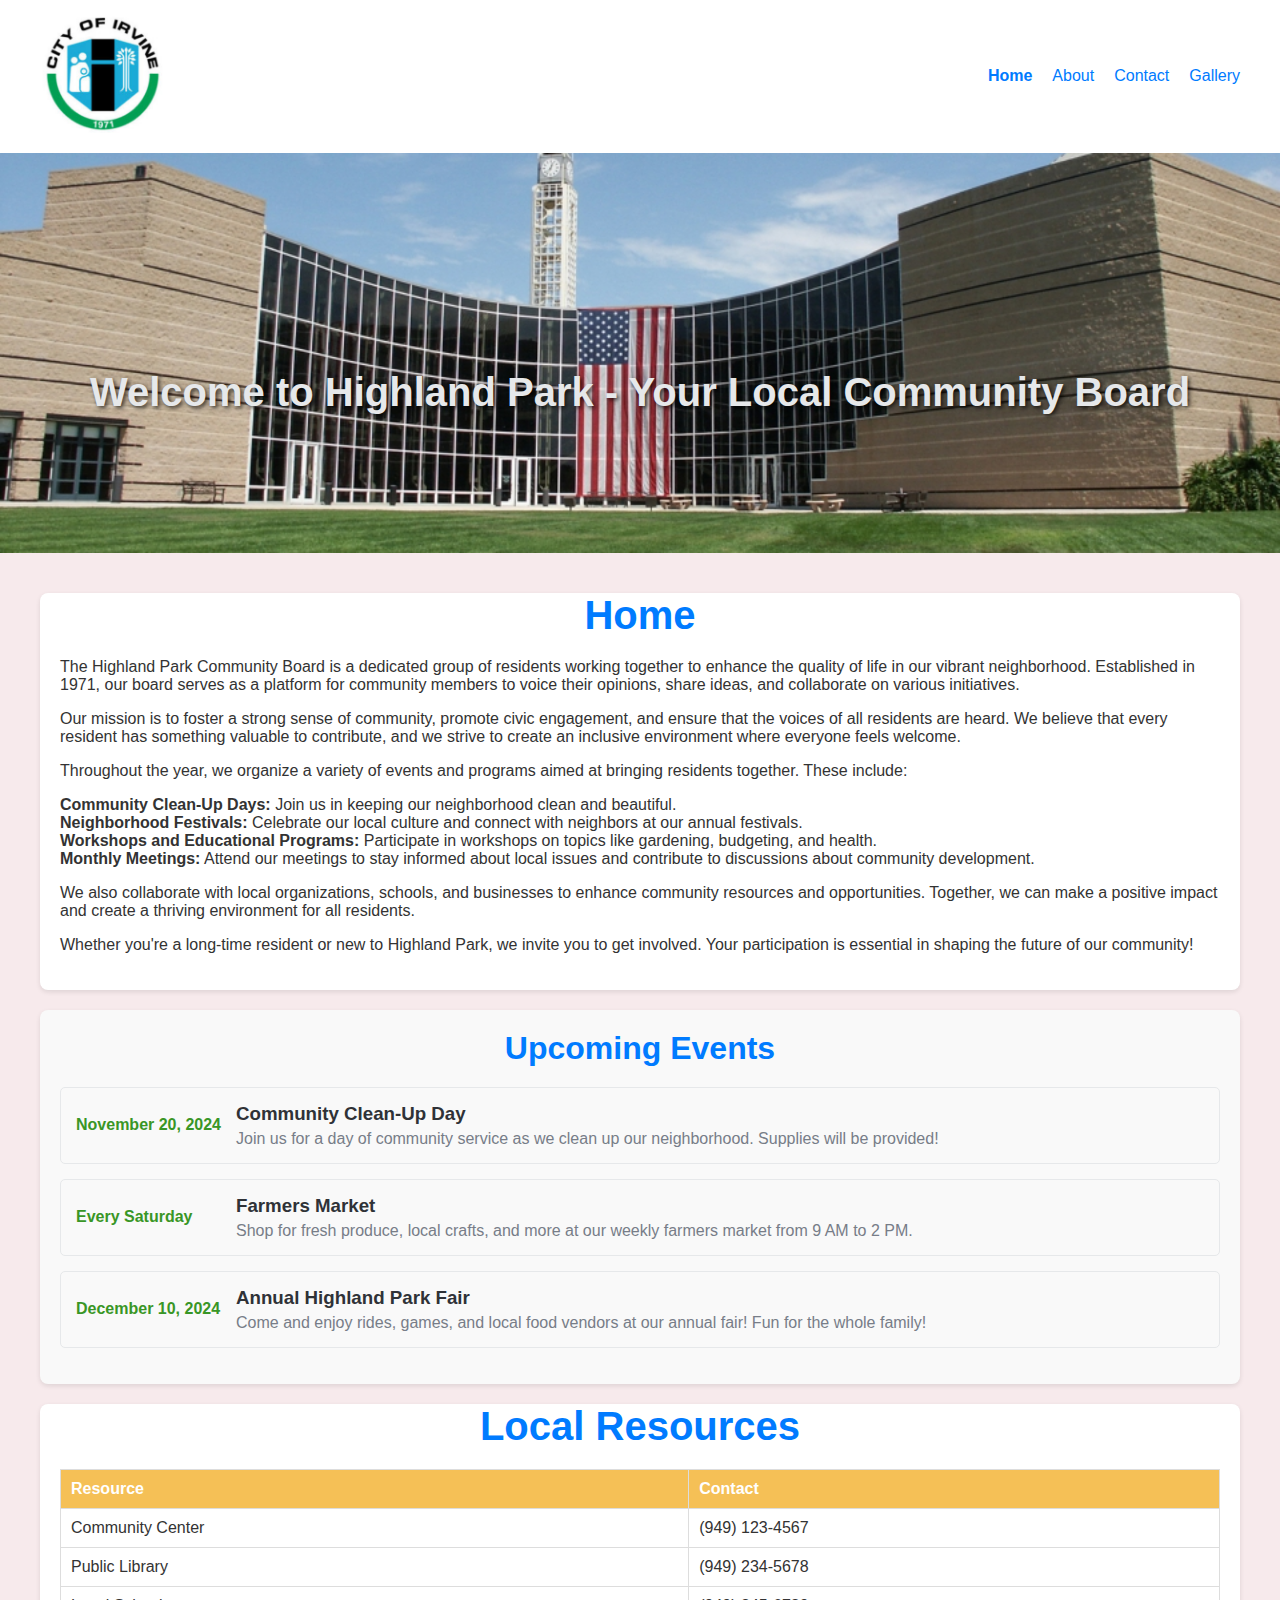
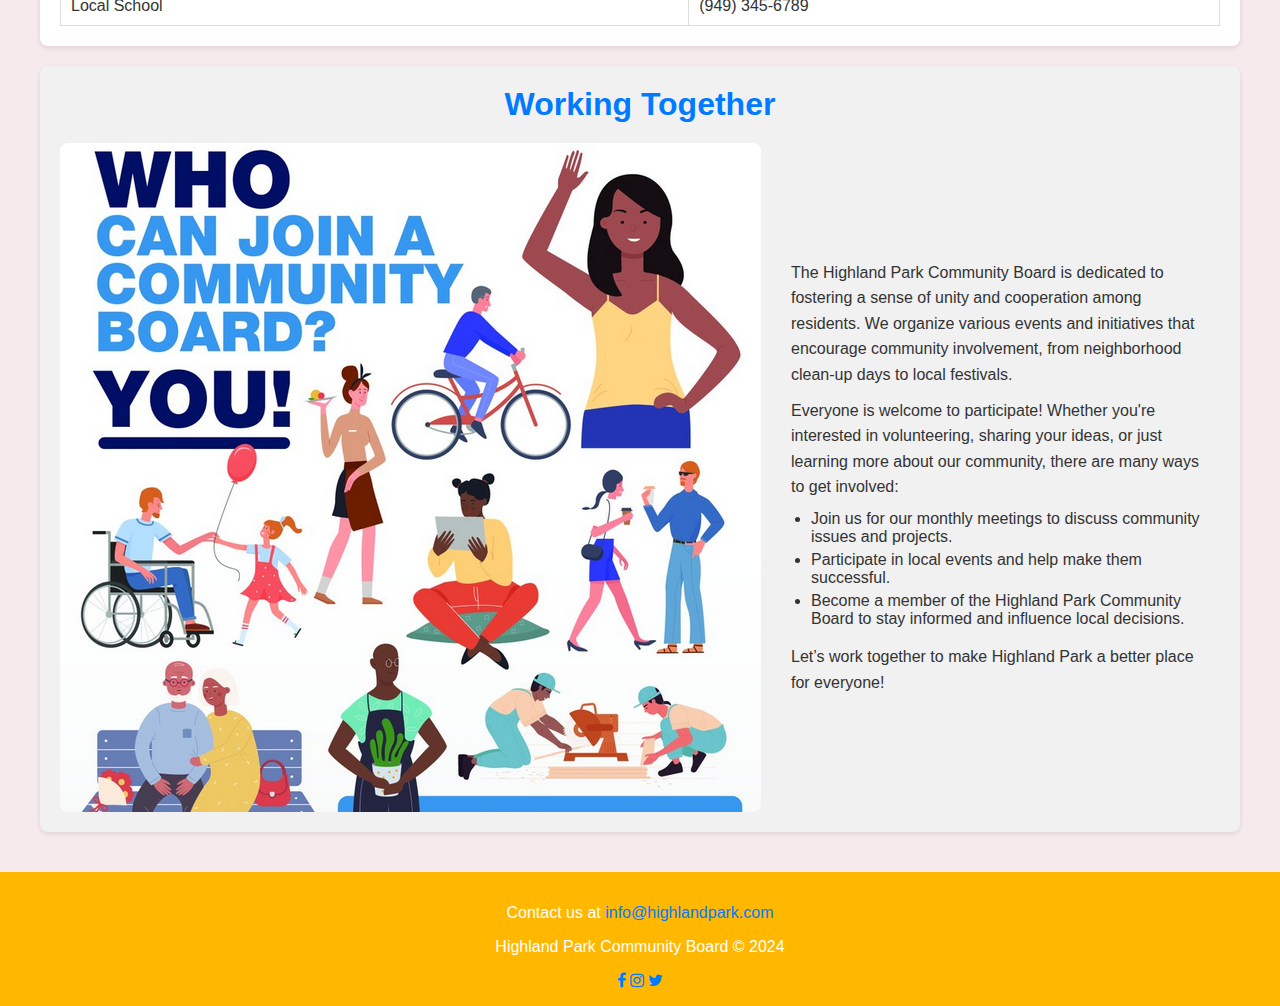
<file: index.html>
<!DOCTYPE html>
<html lang="en">
<head>
    <meta charset="UTF-8">
    <meta name="viewport" content="width=device-width, initial-scale=1.0">
    <title>Highland Park Community Board</title>
    <link rel="stylesheet" href="style.css">
    <link rel="stylesheet" href="https://cdnjs.cloudflare.com/ajax/libs/font-awesome/4.7.0/css/font-awesome.min.css">
</head>

    
    <body id="home">
        <!-- Container for the entire page -->
        <div id="container">
    
        <!-- Header section -->
        <header>
            <div class="main-header">
                <div class="logo">
                    <img src="images/logo.png" alt="Highland Park Community Board" width="125">
                </div>
                    <nav class="main-menu">
                        <ul>
                            <li class="active"><a href="index.html">Home</a></li>
                            <li><a href="about.html">About</a></li>
                            <li><a href="contact.html">Contact</a></li>
                            <li><a href="gallery.html">Gallery</a></li>
                        </ul>
                </nav>
            </div>
        </header>

    <div class="cover-image">
        <h2>Welcome to Highland Park - Your Local Community Board</h2>
    </div>

    <main>
    <section>
        <h2>Home</h2>
        <p>The Highland Park Community Board is a dedicated group of residents working together to enhance the quality of life in our vibrant neighborhood. Established in 1971, our board serves as a platform for community members to voice their opinions, share ideas, and collaborate on various initiatives.</p>
        <p>Our mission is to foster a strong sense of community, promote civic engagement, and ensure that the voices of all residents are heard. We believe that every resident has something valuable to contribute, and we strive to create an inclusive environment where everyone feels welcome.</p>
        <p>Throughout the year, we organize a variety of events and programs aimed at bringing residents together. These include:</p>
        <ul>
            <li><strong>Community Clean-Up Days:</strong> Join us in keeping our neighborhood clean and beautiful.</li>
            <li><strong>Neighborhood Festivals:</strong> Celebrate our local culture and connect with neighbors at our annual festivals.</li>
            <li><strong>Workshops and Educational Programs:</strong> Participate in workshops on topics like gardening, budgeting, and health.</li>
            <li><strong>Monthly Meetings:</strong> Attend our meetings to stay informed about local issues and contribute to discussions about community development.</li>
        </ul>
        <p>We also collaborate with local organizations, schools, and businesses to enhance community resources and opportunities. Together, we can make a positive impact and create a thriving environment for all residents.</p>
        <p>Whether you're a long-time resident or new to Highland Park, we invite you to get involved. Your participation is essential in shaping the future of our community!</p>
    </section>

    <section class="upcoming-events">
        <h2>Upcoming Events</h2>
        <ul>
            <li>
                <div class="event-date">November 20, 2024</div>
                <div class="event-info">
                    <h3>Community Clean-Up Day</h3>
                    <p>Join us for a day of community service as we clean up our neighborhood. Supplies will be provided!</p>
                </div>
            </li>
            <li>
                <div class="event-date">Every Saturday</div>
                <div class="event-info">
                    <h3>Farmers Market</h3>
                    <p>Shop for fresh produce, local crafts, and more at our weekly farmers market from 9 AM to 2 PM.</p>
                </div>
            </li>
            <li>
                <div class="event-date">December 10, 2024</div>
                <div class="event-info">
                    <h3>Annual Highland Park Fair</h3>
                    <p>Come and enjoy rides, games, and local food vendors at our annual fair! Fun for the whole family!</p>
                </div>
            </li>
        </ul>
    </section>

        <section>
            <h2>Local Resources</h2>
            <table>
                <thead>
                    <tr>
                        <th>Resource</th>
                        <th>Contact</th>
                    </tr>
                </thead>
                <tbody>
                    <tr>
                        <td>Community Center</td>
                        <td>(949) 123-4567</td>
                    </tr>
                    <tr>
                        <td>Public Library</td>
                        <td>(949) 234-5678</td>
                    </tr>
                    <tr>
                        <td>Local School</td>
                        <td>(949) 345-6789</td>
                    </tr>
                </tbody>
            </table>
        </section>

        <section class="working-together">
            <h2>Working Together</h2>
            <div class="working-content">
                <img src="images/WhoCanJoin.png" alt="Community Event" class="working-image">
                <div class="working-text">
                    <p>The Highland Park Community Board is dedicated to fostering a sense of unity and cooperation among residents. We organize various events and initiatives that encourage community involvement, from neighborhood clean-up days to local festivals.</p>
                    <p>Everyone is welcome to participate! Whether you're interested in volunteering, sharing your ideas, or just learning more about our community, there are many ways to get involved:</p>
                    <ul>
                        <li>Join us for our monthly meetings to discuss community issues and projects.</li>
                        <li>Participate in local events and help make them successful.</li>
                        <li>Become a member of the Highland Park Community Board to stay informed and influence local decisions.</li>
                    </ul>
                    <p>Let’s work together to make Highland Park a better place for everyone!</p>
                </div>
            </div>
        </section>
        
    </main>

    <footer>
        <p>Contact us at <a href="mailto:info@highlandpark.com">info@highlandpark.com</a></p>
        <p>Highland Park Community Board &copy; 2024</p>
        <div class="social">
            <a href="https://facebook.com" class="fa fa-facebook"></a>
            <a href="https://instagram.com" class="fa fa-instagram"></a>
            <a href="https://twitter.com" class="fa fa-twitter"></a>
        </div>
    </footer>
</body>
</html>
</file>
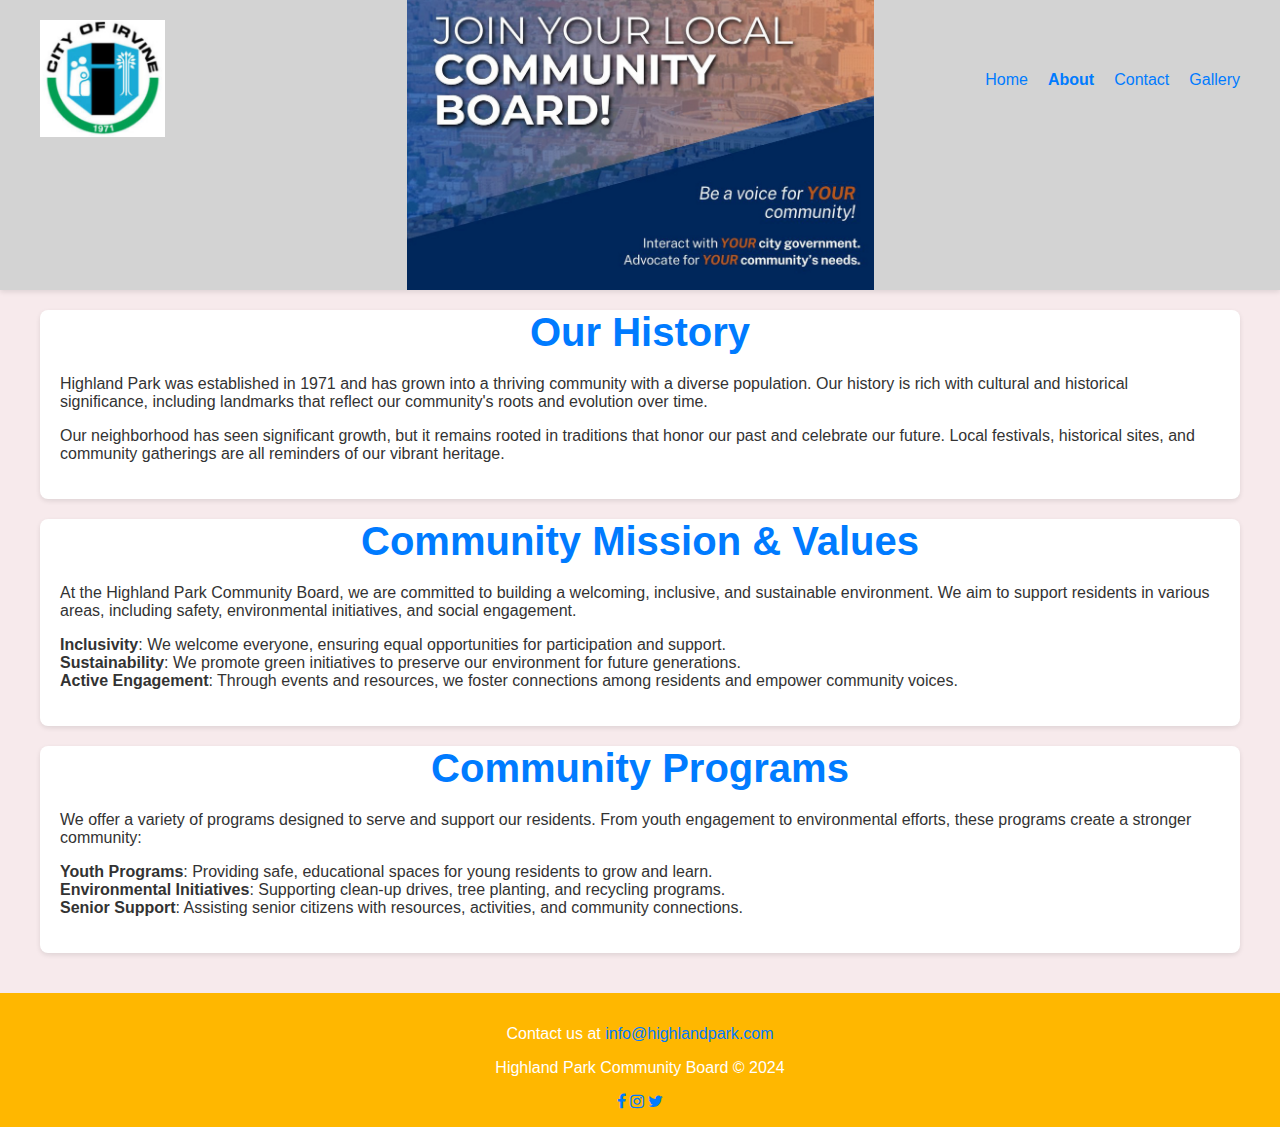
<file: about.html>
<!DOCTYPE html>
<html lang="en">
<head>
    <meta charset="UTF-8">
    <meta name="viewport" content="width=device-width, initial-scale=1.0">
    <title>Highland Park Community Board</title>
    <link rel="stylesheet" href="style.css">
    <link rel="stylesheet" href="https://cdnjs.cloudflare.com/ajax/libs/font-awesome/4.7.0/css/font-awesome.min.css">
</head>

    <body id="about">
        <!-- Container for the entire page -->
        <div id="container">
    
        <!-- Header section -->
        <header>
            <div class="main-header">
                <div class="logo">
                    <img src="images/logo.png" alt="Highland Park Community Board" width="125">
                </div>
                    <nav class="main-menu">
                        <ul>
                            <li><a href="index.html">Home</a></li>
                            <li class="active"><a href="about.html">About</a></li>
                            <li><a href="contact.html">Contact</a></li>
                            <li><a href="gallery.html">Gallery</a></li>
                        </ul>
                </nav>
            </div>
    </header>

    <main>
        <section>
            <h2>Our History</h2>
            <p>Highland Park was established in 1971 and has grown into a thriving community with a diverse population. Our history is rich with cultural and historical significance, including landmarks that reflect our community's roots and evolution over time.</p>
            <p>Our neighborhood has seen significant growth, but it remains rooted in traditions that honor our past and celebrate our future. Local festivals, historical sites, and community gatherings are all reminders of our vibrant heritage.</p>
        </section>

        <section>
            <h2>Community Mission & Values</h2>
            <p>At the Highland Park Community Board, we are committed to building a welcoming, inclusive, and sustainable environment. We aim to support residents in various areas, including safety, environmental initiatives, and social engagement.</p>
            <ul>
                <li><strong>Inclusivity</strong>: We welcome everyone, ensuring equal opportunities for participation and support.</li>
                <li><strong>Sustainability</strong>: We promote green initiatives to preserve our environment for future generations.</li>
                <li><strong>Active Engagement</strong>: Through events and resources, we foster connections among residents and empower community voices.</li>
            </ul>
        </section>

        <section>
            <h2>Community Programs</h2>
            <p>We offer a variety of programs designed to serve and support our residents. From youth engagement to environmental efforts, these programs create a stronger community:</p>
            <ul>
                <li><strong>Youth Programs</strong>: Providing safe, educational spaces for young residents to grow and learn.</li>
                <li><strong>Environmental Initiatives</strong>: Supporting clean-up drives, tree planting, and recycling programs.</li>
                <li><strong>Senior Support</strong>: Assisting senior citizens with resources, activities, and community connections.</li>
            </ul>
        </section>

    </main>

    <footer>
        <p>Contact us at <a href="mailto:info@highlandpark.com">info@highlandpark.com</a></p>
        <p>Highland Park Community Board &copy; 2024</p>
        <div class="social">
            <a href="https://facebook.com" class="fa fa-facebook"></a>
            <a href="https://instagram.com" class="fa fa-instagram"></a>
            <a href="https://twitter.com" class="fa fa-twitter"></a>
        </div>
    </footer>

</body>
</html>
</file>
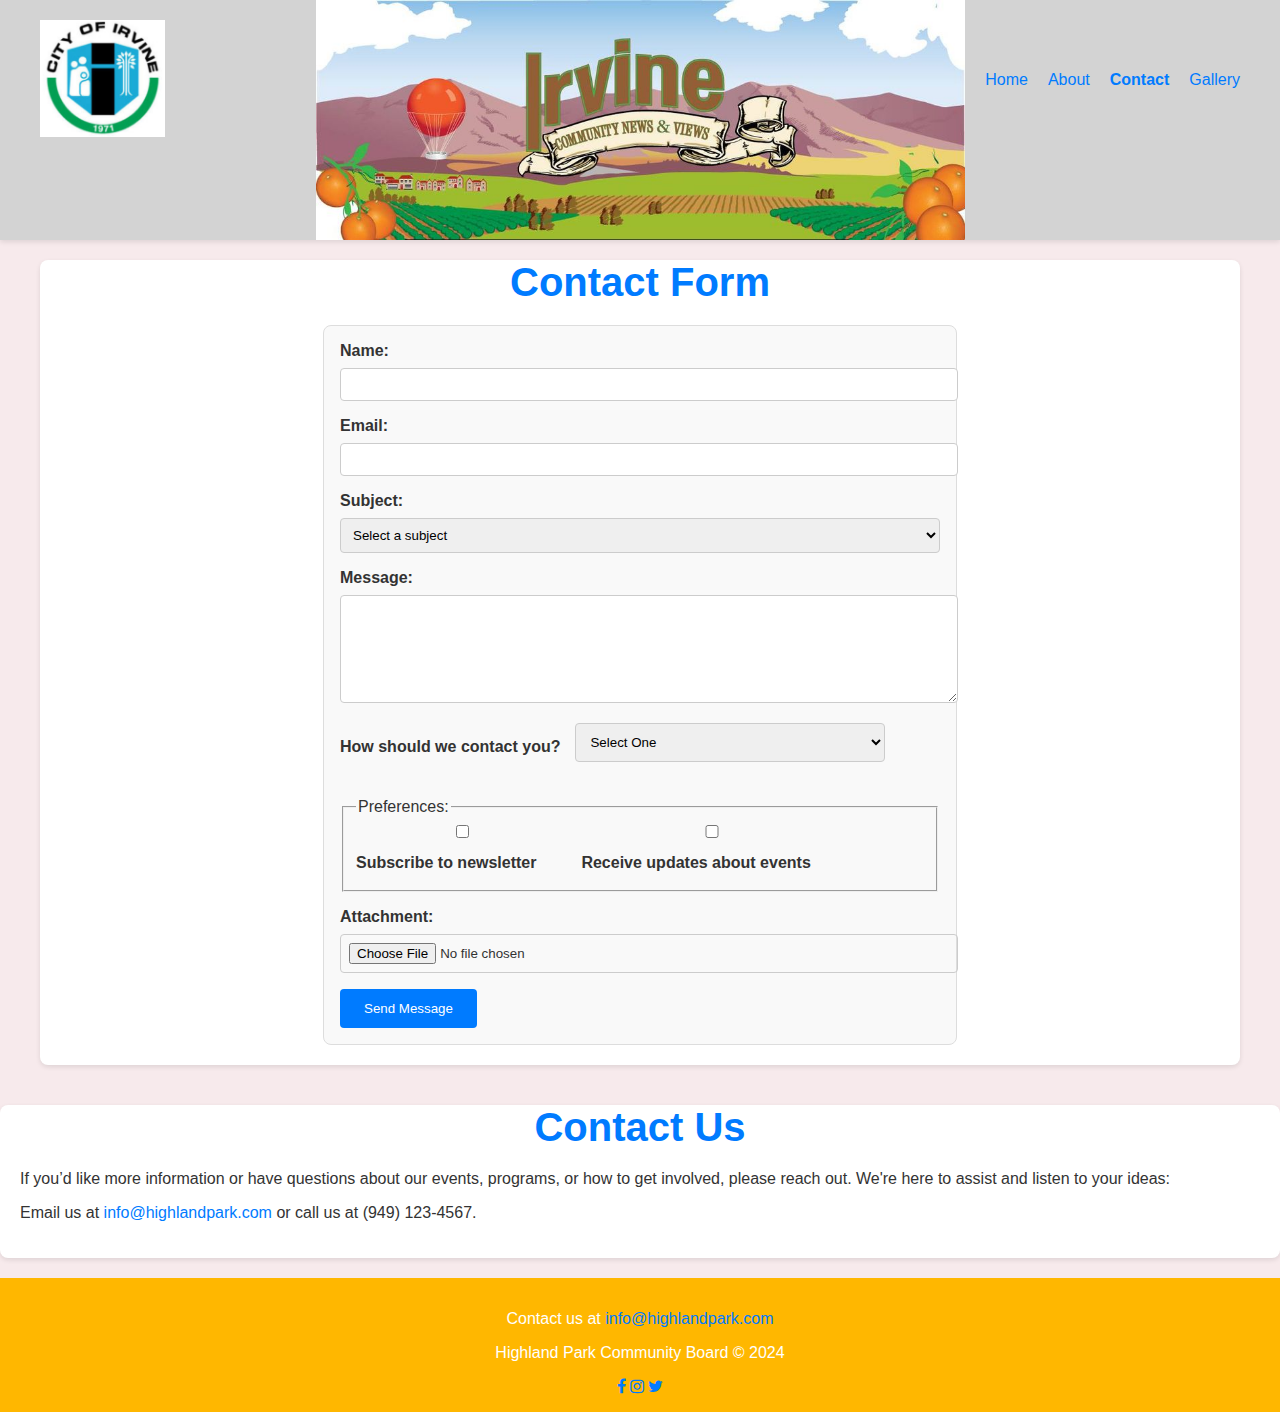
<file: contact.html>
<!DOCTYPE html>
<html lang="en">
<head>
    <meta charset="UTF-8">
    <meta name="viewport" content="width=device-width, initial-scale=1.0">
    <title>Highland Park Community Board</title>
    <link rel="stylesheet" href="style.css">
    <link rel="stylesheet" href="https://cdnjs.cloudflare.com/ajax/libs/font-awesome/4.7.0/css/font-awesome.min.css">
</head>

    <body id="contact">
        <!-- Container for the entire page -->
        <div id="container">
    
        <!-- Header section -->
        <header>
            <div class="main-header">
                <div class="logo">
                    <img src="images/logo.png" alt="Highland Park Community Board" width="125">
                </div>
                    <nav class="main-menu">
                        <ul>
                            <li><a href="index.html">Home</a></li>
                            <li><a href="about.html">About</a></li>
                            <li class="active"><a href="contact.html">Contact</a></li>
                            <li><a href="gallery.html">Gallery</a></li>
                        </ul>
                </nav>
            </div>
    </header>

    <main>
        <section>
            <h2>Contact Form</h2>
            <form action="submit_form.php" method="post" enctype="multipart/form-data">
                <label for="name">Name:</label>
                <input type="text" id="name" name="name" required>

                <label for="email">Email:</label>
                <input type="email" id="email" name="email" required>

                <label for="subject">Subject:</label>
                <select id="subject" name="subject" required>
                    <option value="">Select a subject</option>
                    <option value="general_inquiry">General Inquiry</option>
                    <option value="feedback">Feedback</option>
                    <option value="event">Event Request</option>
                    <option value="other">Other</option>
                </select>

                <label for="message">Message:</label>
                <textarea id="message" name="message" rows="6" required></textarea>

                <div class="dropdown">
                    <label for="contactMethod">How should we contact you?</label>
                    <select id="contactMethod">
                        <option value="">Select One</option>
                        <option value="email">Email</option>
                        <option value="phone">Phone</option>
                    </select>
                </div>
                
                <div class="contact-input" id="emailInput" style="display: none;">
                    <label for="email">Email:</label>
                    <input type="email" id="email" name="email" placeholder="johndoe@gmail.com">
                </div>
                
                <div class="contact-input" id="phoneInput" style="display: none;">
                    <label for="phone">Phone:</label>
                    <input type="text" id="phone" name="phone" placeholder="xxx-xxx-xxxx">
                </div>

                <fieldset class="checkbox-group">
                    <legend>Preferences:</legend>
                    <label><input type="checkbox" name="preferences[]" value="newsletter"> Subscribe to newsletter</label>
                    <label><input type="checkbox" name="preferences[]" value="updates"> Receive updates about events</label>
                </fieldset>

                <label for="attachment">Attachment:</label>
                <input type="file" id="attachment" name="attachment">

                <button type="submit">Send Message</button>
            </form>
        </section>
    </main>

    <section>
        <h2>Contact Us</h2>
        <p>If you’d like more information or have questions about our events, programs, or how to get involved, please reach out. We're here to assist and listen to your ideas:</p>
        <p>Email us at <a href="mailto:info@highlandpark.com">info@highlandpark.com</a> or call us at (949) 123-4567.</p>
    </section>

    <footer>
        <p>Contact us at <a href="mailto:info@highlandpark.com">info@highlandpark.com</a></p>
        <p>Highland Park Community Board &copy; 2024</p>
        <div class="social">
            <a href="https://facebook.com" class="fa fa-facebook"></a>
            <a href="https://instagram.com" class="fa fa-instagram"></a>
            <a href="https://twitter.com" class="fa fa-twitter"></a>
        </div>
    </footer>

    <script src="js/contact.js"></script>

</body>
</html>
</file>
<file: style.css>
/* Global Styles */
body {
    font-family: Arial, sans-serif;
    margin: 0;
    padding: 0;
    background-color: rgba(245, 228, 231, 0.79); 
    color: #333; 
}

h2 {
    color: #007BFF; 
    font-size: 2em; 
}

.cover-image h2 {
    color: hsl(220, 7%, 91%); 
    margin: 0; 
    padding: 0 80px; 
    padding-top: 80px; 
}

a {
    color: #007BFF; 
    text-decoration: none; 
}

a:hover {
    text-decoration: underline;
}

/* Header Styles */
header {
    background-color: #fff; 
    padding: 1rem 0;
    box-shadow: 0 2px 5px rgba(0, 0, 0, 0.1); 
}

.main-header {
    display: flex;
    justify-content: space-between; 
    align-items: center; 
    max-width: 1200px;
    margin: auto; 
}

.logo img {
    width: 125px; 
}

.main-menu ul {
    list-style: none; 
    display: flex;
    margin: 0;
    padding: 0;
}

.main-menu li {
    margin-left: 20px; 
}

.main-menu li.active a {
    font-weight: bold; 
}

/* Cover Image Styles */
.cover-image {
    background-image: url('images/coverpage.jpg'); 
    background-size: cover; 
    background-position: center; 
    height: 400px; 
    display: flex;
    align-items: center; 
    justify-content: center; 
    color: white; 
    text-shadow: 2px 2px 4px rgba(0, 0, 0, 0.7); 
    margin-bottom: 20px; 
}

#about header {
    background: lightgray url('images/cover.png') no-repeat;
    background-position: center; 
    background-size: contain; 
    padding: 20px;
    height: 250px;
}

/* 
#gallery header {
    background: lightgray url('images/palmcourts.jpg') no-repeat;
    background-size: cover; 
}*/


#contact header {
    background: lightgray url('images/contact.jpg') no-repeat;
    background-position: center; 
    background-size: contain; 
    padding: 20px;
    height: 200px;
}

#contact .contact-form {
    margin-top: 100px;
}


.about-cover {
    background-image: url('images/cover.png');
    background-size: cover;
    background-position: center;
    color: white;
    text-align: center;
    padding: 100px 20px;
    min-height: 300px; 
}

/* Main Content Styles */
main {
    padding: 20px;
    max-width: 1200px; 
    margin: auto; 
}

section {
    background: white; 
    padding: 20px; 
    margin-bottom: 20px; 
    border-radius: 8px;
    box-shadow: 0 2px 5px rgba(0, 0, 0, 0.1); 
}

table {
    width: 100%; 
    border-collapse: collapse; 
    margin-top: 10px; 
}

th, td {
    padding: 10px; 
    border: 1px solid #ddd; 
    text-align: left; 
}

th {
    background-color: #f5c056; 
    color: white; 
}

/* Footer Styles */
footer {
    text-align: center; 
    padding: 1rem 0; 
    background-color: #ffb700; 
    color: white; 
    position: relative; 
    bottom: 0;
    width: 100%; 
}

/* Responsive Styles */
@media (max-width: 768px) {
    .main-header {
        flex-direction: column; 
        align-items: flex-start; 
    }

    .main-menu {
        margin-top: 10px; 
    }

    .cover-image {
        height: 300px; 
    }
}


.upcoming-events {
    background-color: #f9f9f9; 
    padding: 20px;
    border-radius: 8px;
    box-shadow: 0 2px 5px rgba(0, 0, 0, 0.1);
    margin: 20px 0; 
}

.upcoming-events h2 {
    text-align: center; 
    color: #007BFF;
    font-size: 2em; 
}

.upcoming-events ul {
    list-style-type: none; 
    padding: 0; 
}

.upcoming-events li {
    display: flex; 
    align-items: center; 
    padding: 15px; 
    margin-bottom: 15px;
    border: 1px solid hsl(220, 7%, 91%); 
    border-radius: 5px; 
    transition: transform 0.2s; 
}

.upcoming-events li:hover {
    transform: scale(1.02); 
}

.event-date {
    flex: 0 0 150px; 
    font-weight: bold; 
    color: hwb(110 15% 41%); 
}

.event-info {
    flex: 1; 
    padding-left: 10px; 
}

.event-info h3 {
    margin: 0; 
    color: hsl(220, 7%, 20%); 
}

.event-info p {
    margin: 5px 0 0; 
    color: hsl(220, 7%, 50%); 
}


    form {
        max-width: 600px;
        margin: auto;
        padding: 1rem;
        border: 1px solid #ddd;
        border-radius: 8px;
        background: #f9f9f9;
    }
    form label {
        display: block;
        margin-bottom: .5rem;
        font-weight: bold;
    }
    form input, form textarea, form select {
        width: 100%;
        padding: .5rem;
        margin-bottom: 1rem;
        border: 1px solid #ccc;
        border-radius: 4px;
    }
    form button {
        background-color: #007BFF;
        color: white;
        border: none;
        padding: .75rem 1.5rem;
        border-radius: 4px;
        cursor: pointer;
    }
    form button:hover {
        background-color: #0056b3;
    }
    .checkbox-group {
        margin-bottom: 1rem;
    }
    .checkbox-group label {
        display: inline-block;
        margin-right: 1rem;
    }


    .working-together {
        background-color: #f1f1f1; 
        padding: 20px;
        border-radius: 8px; 
        margin: 20px 0; 
        box-shadow: 0 2px 5px rgba(0, 0, 0, 0.1); 
    }
    
    .working-together h2 {
        text-align: center; 
        color: #007BFF; 
        font-size: 2em; 
        margin-bottom: 20px; 
    }
    
    .working-content {
        display: flex; 
        align-items: center; 
        justify-content: space-between; 
    }
    
    .working-image {
        flex: 0 0 40%; 
        border-radius: 8px; 
        margin-right: 20px; 
    }
    
    .working-text {
        flex: 1; 
        padding: 10px; 
    }
    
    .working-text p {
        margin: 10px 0; 
        line-height: 1.6; 
    }
    
    .working-text ul {
        margin-top: 10px;
        padding-left: 20px;
        list-style-type: disc; 
    }
    
    .working-text li {
        margin: 5px 0; 
    }
    

    ul {
        list-style-type: none;
        padding: 0;
    }
    
    ul#photo-gallery {
        display: grid;
        grid-template-columns: repeat(5, 1fr); /* Display 5 photos per row */
        gap: 15px; 
        padding: 0;
    }

    li.photo {
        position: relative;
        display: inline-block;
        margin: 10px;
        overflow: hidden; 
        text-align: center; 
    }
    
    .photo img {
        width: 200px;  
        height: 200px; 
        object-fit: cover;  
        display: block;
        margin: 0 auto;  
        border-radius: 8px; 
    }
    
    
    .caption {
        padding-top: 5px;
        font-size: 14px;
        font-weight: bold;
        color: black;
    }
    
    
    .description {
        position: absolute;
        top: 50%; 
        left: 50%; 
        transform: translate(-50%, -50%); 
        visibility: hidden; 
        background-color: rgba(255, 255, 255, 0.8); 
        padding: 5px;
        border-radius: 5px;
        width: 80%; 
        text-align: center;
    }
    
    .photo:hover .description {
        visibility: visible;
    }
    
    .photo:hover {
        cursor: pointer;
    }
    
    #info-box {
        position: fixed;
        top: 50%;
        left: 50%;
        transform: translate(-50%, -50%);
        width: 300px;
        background-color: rgba(0, 0, 0, 0.8);
        color: white;
        padding: 20px;
        border-radius: 10px;
        text-align: left;
        visibility: hidden;
        z-index: 10; 
    }


    #info-heading {
        color: white;
        font-size: 20px;  
        font-weight: bold; 
        text-align: left;
    }
    
    
     #close-info-box {
        color: rgb(233, 236, 81); 
        font-weight: bold;
        margin-top: 10px;
        display: block; 
        width: 100%;
        text-align: center;
    }
    
    
    #lightbox {
        display: none;
        position: fixed;
        z-index: 1000;
        left: 0;
        top: 0;
        width: 100%;
        height: 100%;
        background-color: rgba(0, 0, 0, 0.8);
        justify-content: center;
        align-items: center;
    }
    
    #lightbox img.lightbox-content {
        max-width: 90%;
        max-height: 80%;
        box-shadow: 0 0 15px rgba(248, 245, 245, 0.84);
        border-radius: 10px;
    }
    
    #lightbox .close {
        position: absolute;
        top: 20px;
        right: 30px;
        color: rgb(216, 187, 42);
        font-size: 40px;
        font-weight: bold;
        cursor: pointer;
        z-index: 1001;
    }
    
    #lightbox .close:hover, #lightbox .close:focus {
        color: #ddd;
    }
    
    h2 {
        text-align: center;
        margin-bottom: 20px;
        font-size: 2.5em;
        color: #007BFF;
        margin-top: 0; 
    }

    section {
        margin-top: 0;
        padding-top: 0;
    }
    
    #gallery-section {
        background: linear-gradient(to bottom right, rgba(255, 255, 255, 0.8), rgba(200, 200, 200, 0.8));
        padding: 50px; 
        border-radius: 0;
        box-shadow: 0 4px 20px rgba(0, 0, 0, 0.1);
        margin: 0 auto; 
        max-width: 1200px;
        text-align: center;
    }
    

/* Style for the dropdown section */
.dropdown {
    display: flex;
    align-items: center;
    margin-bottom: 20px; 
}

.dropdown label {
    font-weight: bold; 
    margin-right: 15px; 
    white-space: nowrap;
}

.dropdown select {
    width: 310px; 
    padding: 10px; 
}

/* Style for the email and phone input sections */
.contact-input {
    display: flex;
    align-items: center;
    margin-bottom: 20px; 
}

.contact-input label {
    font-weight: bold; 
    margin-right: 15px; 
    white-space: nowrap; 
}

.contact-input input[type="email"],
.contact-input input[type="text"] {
    width: 360px; 
    padding: 10px; 
    border: 1px solid #4977D1; 
}
</file>
